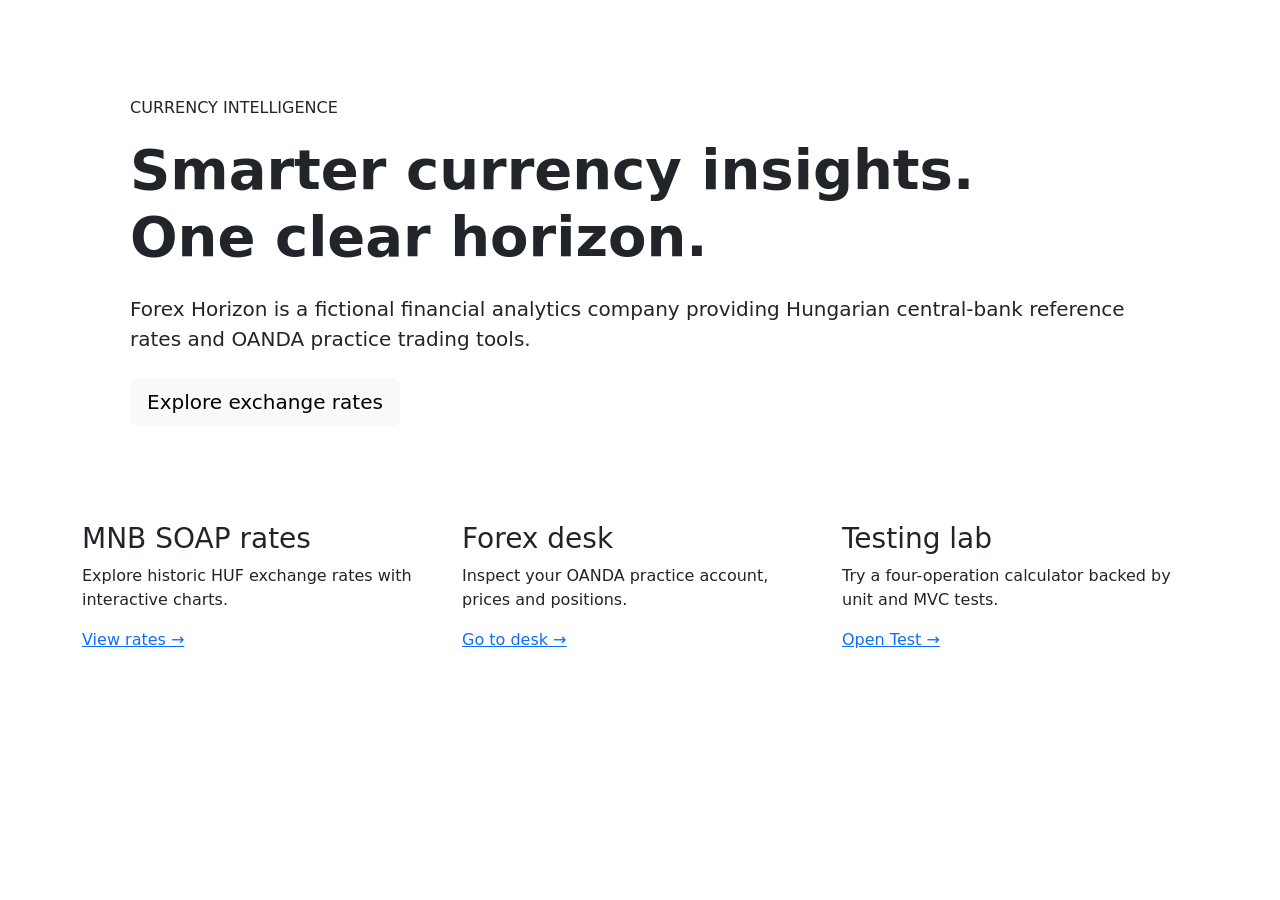
<file: src/main/resources/templates/index.html>
<!doctype html><html lang="en" xmlns:th="http://www.thymeleaf.org"><head><meta charset="UTF-8"><meta name="viewport" content="width=device-width,initial-scale=1"><title>Forex Horizon</title><link href="https://cdn.jsdelivr.net/npm/bootstrap@5.3.3/dist/css/bootstrap.min.css" rel="stylesheet"><link rel="stylesheet" th:href="@{/css/site.css}"></head><body><nav th:replace="~{fragments :: nav}"></nav><main class="container py-5"><div class="hero p-5 rounded-4"><span class="tag">CURRENCY INTELLIGENCE</span><h1 class="display-4 fw-bold mt-3">Smarter currency insights.<br> One clear horizon.</h1><p class="lead mt-4">Forex Horizon is a fictional financial analytics company providing Hungarian central-bank reference rates and OANDA practice trading tools.</p><a class="btn btn-light btn-lg mt-2" href="/soap">Explore exchange rates</a></div><div class="row g-4 my-4"><div class="col-md-4"><div class="info"><h3>MNB SOAP rates</h3><p>Explore historic HUF exchange rates with interactive charts.</p><a href="/soap">View rates →</a></div></div><div class="col-md-4"><div class="info"><h3>Forex desk</h3><p>Inspect your OANDA practice account, prices and positions.</p><a href="/forex/account">Go to desk →</a></div></div><div class="col-md-4"><div class="info"><h3>Testing lab</h3><p>Try a four-operation calculator backed by unit and MVC tests.</p><a href="/test">Open Test →</a></div></div></div></main><footer th:replace="~{fragments :: footer}"></footer></body></html>
</file>
